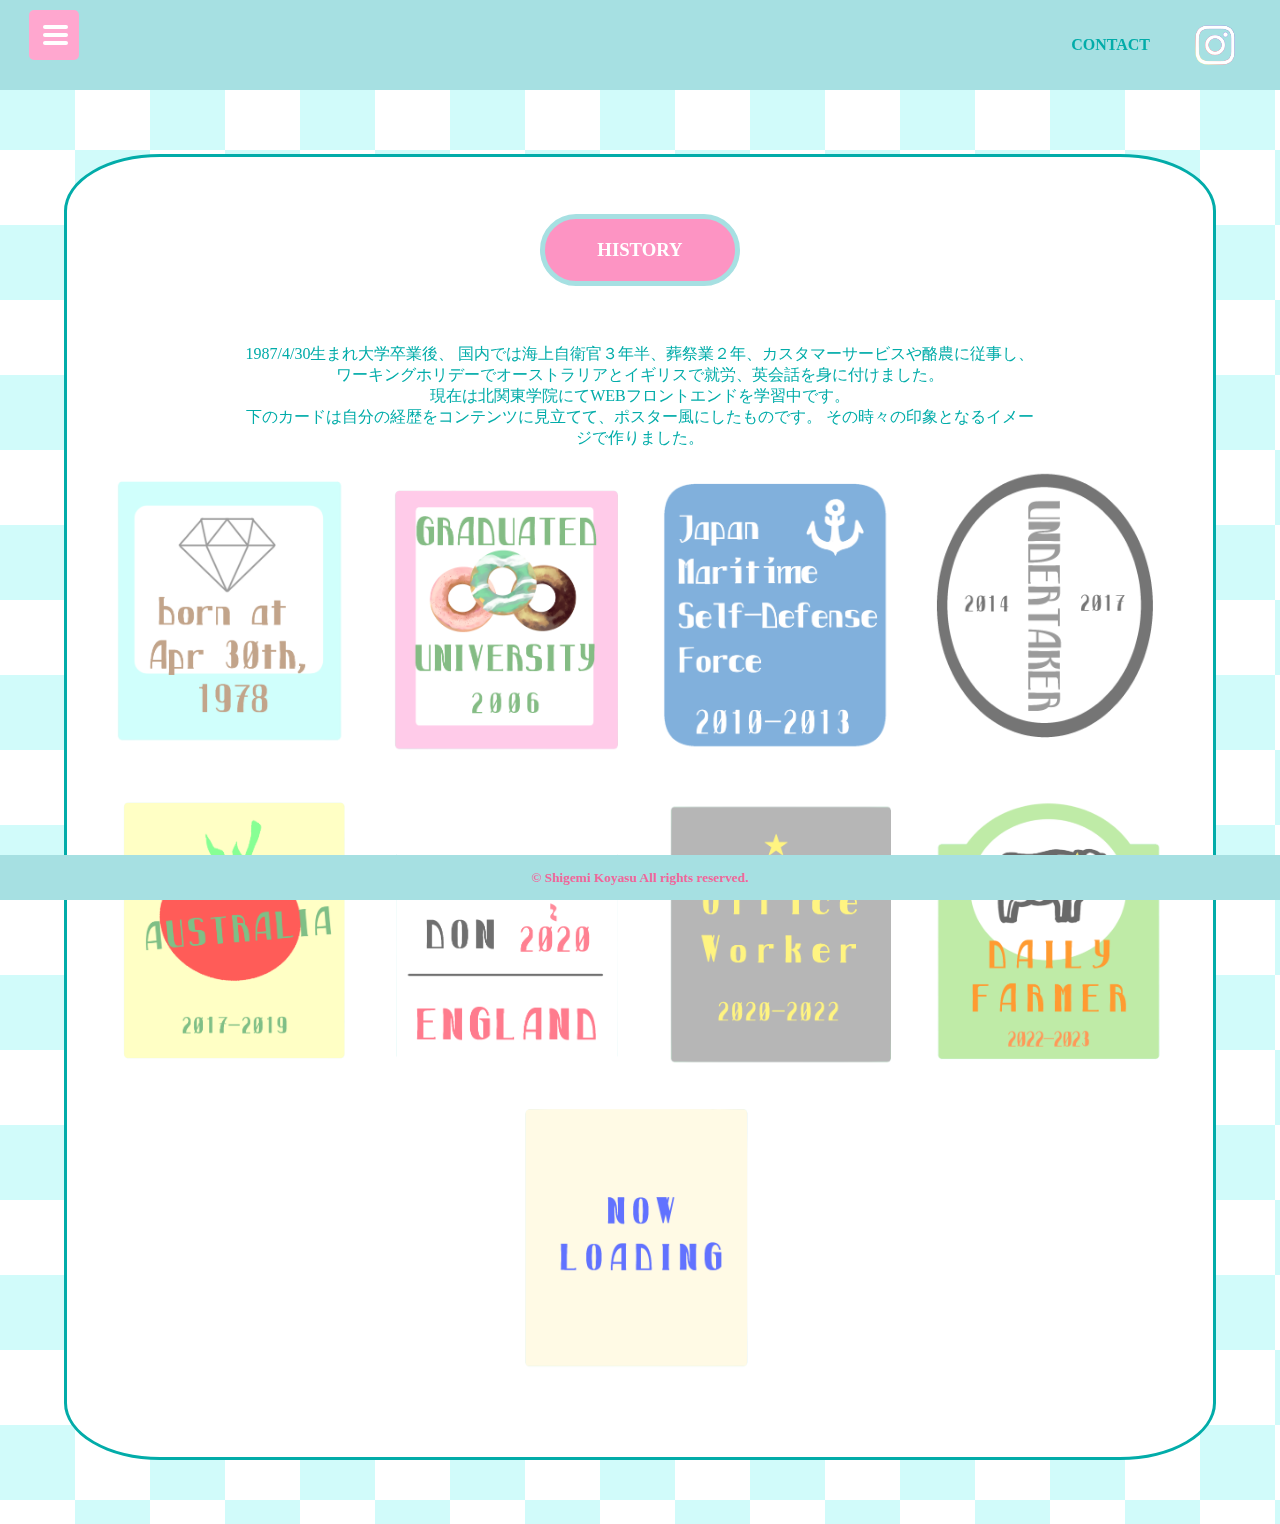
<file: about/index.html>
<!DOCTYPE html>
<html lang="en">
<head>
    <meta charset="UTF-8">
    <meta name="viewport" content="width=device-width, initial-scale=1.0">
    <title>S.Koyasu Portfolio</title>
    <link rel="icon" href="./fabicon1.png">
    <link rel="stylesheet" href="./style.css">
</head>

<body class="ichimatsu">
<header  id="Top">
    <nav class="header_nav">
        <div  id="navi">
            <div class="openbtn" id="target">
                <span></span>
                <span></span>
                <span></span>
            </div>
            <div id="nav_target">
                <ul>
                    <li class="hamberger_menus"><a href="../index.html"><img src="../img/back.png" alt=""></li>
                </ul>
           </div>
        </div>
        <ul class="nav_menu">
            <li class="top_contact"><a href="mailto:ichiba0431@gmail.com">CONTACT</a></li>
            <li>
                <a href="https://www.instagram.com/shigemi_is_studying/" class="btn">
                    <img src="./img/Instagram_Glyph_White1.png" alt="instagram">
                    <img src="./img/Instagram_Glyph_White2.png" alt="instagram">
                </a>
            </li>
        </ul>
    </nav>    
</header>

<main>
<section>
    <div class="title1">
        <h3 class="title">HISTORY</h3>
    </div>

    <div class="intro">
        <p>1987/4/30生まれ大学卒業後、
            国内では海上自衛官３年半、葬祭業２年、カスタマーサービスや酪農に従事し、<br>
            ワーキングホリデーでオーストラリアとイギリスで就労、英会話を身に付けました。<br>
            現在は北関東学院にてWEBフロントエンドを学習中です。<br>
            下のカードは自分の経歴をコンテンツに見立てて、ポスター風にしたものです。
            その時々の印象となるイメージで作りました。</p>
    </div>

    <div class="history_img">
        <!-- 1st -->
        <img src="./history_img/1.png" alt="1st" id="modalOpen1" class="img_item">
        <div id="easyModal1" class="modal">
            <div class="modal-content">
                <div class="modal-header">
                    <h1>出身は千葉県</h1>
                    <!-- <span class="modalClose">×</span> -->
                    </div>
                    <div class="modal-body">
                    <p>高校まで千葉県で過ごしました。部活は水泳、バスケットボール、剣道で、剣道二段です。</p>
                    <p>小さな頃からぼんやりしていて絵を描いたり工作をするのが好きなわりに、せっかちなきらいがあります。</p>
                </div>
            </div>
        </div>
                <!-- 2nd -->
                <img src="./history_img/2.png" alt="1st" id="modalOpen2" class="img_item">
                <div id="easyModal2" class="modal">
                    <div class="modal-content">
                            <div class="modal-header">
                            <h1>大学時代</h1>
                            <!-- <span class="modalClose">×</span> -->
                            </div>
                            <div class="modal-body">
                            <p>大学は二部の経営学部に進みました。</p>
                            <p>大学に入ったはいいものの、朝夕の新聞配達を二年、飲食店のアルバイトを二年しましたが、</p>
                            <p>今思うと学校にいる時間や勉強の時間より働いてる時間の方が多くて、良くなかったと思います。</p>
                            <p>新聞配達をして良かった事は、様々な新聞を毎日読めることでした。特に繊維新聞、工業新聞、電機新聞、農業新聞と英字新聞はよく読んでいました。</p>
                            <p>※背景のグレーの部分をクリックして閉じます※</p>
                        </div>
                    </div>
                </div>

                <!-- 3rd -->
                <img src="./history_img/3.png" alt="1st" id="modalOpen3" class="img_item">
                <div id="easyModal3" class="modal">
                <div class="modal-content">
                    <div class="modal-header">
                    <h1>海上自衛隊入隊</h1>
                    <!-- <span class="modalClose">×</span> -->
                    </div>
                    <div class="modal-body">
                    <p>海上自衛官として三年半修業しました。</p>
                    <p>自衛官の身分は特別職国家公務員となり、国会議員と同じです。</p>
                    <p>東日本大震災の災害派遣に参加しました。</p>
                    <p>曳船などの支援船や護衛艦に乗り組みました。日英の無線交話が出来ます。</p>
                    <p>※背景のグレーの部分をクリックして閉じます※</p>
                    </div>
                </div>
                </div>
                <!-- 4th -->
                <img src="./history_img/4.png" alt="1st" id="modalOpen4" class="img_item">
                <div id="easyModal4" class="modal">
                <div class="modal-content">
                    <div class="modal-header">
                    <h1>葬祭業</h1>
                    <span class="modalClose">×</span>
                    </div>
                    <div class="modal-body">
                    <p>海上自衛官を退職した後、葬祭の専門学校１年就学し、葬儀会社に約２年勤めました。</p>
                    <p>専門学校では葬儀一般の他、各宗教の先生方の講義、マナー講座、着付け、フラワーアレンジメント、火葬場マーケティング、司会の勉強など大変楽しく過ごしました。</p>
                    <p>葬祭会社にて、専門学校や葬儀社アルバイトの経験などを活かし、搬送車のドライバーから祭壇の片づけまで葬儀における全ての業務に携わりました。</p>
                    <p>また、WordPressを使用し自社HPの運営、イラストレーターでチラシ作成・入稿などを担当していました。</p>
                    <p>※背景のグレーの部分をクリックして閉じます※</p>
                    </div>
                </div>
                </div>
                <!-- 5th -->
                <img src="./history_img/5.png" alt="1st" id="modalOpen5" class="img_item">
                <div id="easyModal5" class="modal">
                <div class="modal-content">
                    <div class="modal-header">
                    <h1>オーストラリアでワーキングホリデー</h1>
                    <span class="modalClose">×</span>
                    </div>
                    <div class="modal-body">
                    <p>葬儀社在籍中にワーキングホリデーという制度を知り、年齢制限によりその時点であと2か国しかいけないことに気が付き急遽オーストラリアに行くことにしました。</p>
                    <p>西オーストラリア州にて、トマトファーム、マンゴーファーム、野菜の畑で主にピッキングをしていました。</p>
                    <p>近所の地元民や直売所に行ってコミュニケーションを取るようにしていたので、オーストラリアのスポーツから政治まで色々な話を聞きました。</p>
                    <p>特にトマトファームは日本人経営でしたが、社員が月に一回一週間ほどしか居らず、トラックの手配や収穫や給料の計算なども任されました。</p>
                    <p>ファームで貯金しフィリピンの韓国資本の語学学校へ行きました。日本人生徒は数名で8割韓国人生徒だったので、日本人生徒とはお互いに話しかけない様にアイコンタクトをし、他国の生徒と英語で会話するよう努めました。</p>
                    <p>卒業する頃にはフィリピンという国や韓国の学生事情に詳しくなり自身の英語スキルも伸びたので、日本人生徒とも話せるようになったのはいい思い出です。</p>
                    <p>オーストラリアでワーキングホリデーを終える頃にはあまりの楽しい思い出に泣きながら日本へ帰国しました。</p>
                    <p>※背景のグレーの部分をクリックして閉じます※</p>
                    </div>
                </div>
                </div>
                <!-- 6th -->
                <img src="./history_img/6.png" alt="1st" id="modalOpen6" class="img_item">
                <div id="easyModal6" class="modal">
                <div class="modal-content">
                    <div class="modal-header">
                    <h1>イギリスでワーキングホリデー</h1>
                    <!-- <span class="modalClose">×</span> -->
                    </div>
                    <div class="modal-body">
                    <p>2019年の１月にYouth Scheme Visaに当選しました。イギリスではワーキングホリデー制度ではありませんが二年間の滞在、就労が出来るVisaの抽選に当選すると実質ワーキングホリデーの様に過ごすことが出来ます。</p>
                    <p>イギリスに渡航する際に、ロシアのシベリアに住む友人に会おうと思いウラジオストクからシベリア鉄道に5日間乗車しました。乗るのは2日くらいにしておけば良かったと後悔しました。</p>
                    <p>シベリアで1週間ほど滞在し、モスクワ、パリで乗り継ぎエジンバラに到着しました。まさにハリー・ポッターの世界でとても良かったです。この頃パスポートの更新が必要だったのでエジンバラで更新しました。現在のパスポートの発行場所はエジンバラになっています。</p>
                    <p>エジンバラで働くには英語スキルが足りないと思い結局ロンドンで働くことにしました。ロンドンでは日本食バーでカウンター接客やキッチンハンドで働きましたが、深夜2時や3時まで営業することもありほとほと疲れ半年程で辞めることにしました。</p>
                    <p>その頃、何かコミュニティに属するといいとアドバイスを貰い職場から一番近い剣道クラブに通うようになりました。英語で剣道を学びましたが、先生の英語は古風だから分からなくても仕方ないよとメンバーの中国人学生に慰められたり、おしゃべりをしたのはいい思い出です。</p>
                    <p>バーを辞めた後、日本食スーパーで総菜作り、レジ接客をしました。日本食の説明を英語でするにあたり基本情報は知っているお客様が多く説明する必要なかったのかと思うことがよくありました。</p>
                    <p>もう一つくらい新しい仕事をしたかったので、下宿先のオーナーにイベント会社をの仕事を紹介してもらうつもりでしたが、コロナの流行で叶いませんでした。</p>
                    <p>ロックダウンが緩和された後で、車の走らない通りの空気がいかに清涼であったかを実感しました。</p>
                    <p>※背景のグレーの部分をクリックして閉じます※</p>
                    </div>
                </div>
                </div>
                <!-- 7th -->
                <img src="./history_img/7.png" alt="1st" id="modalOpen7" class="img_item">
                <div id="easyModal7" class="modal">
                <div class="modal-content">
                    <div class="modal-header">
                    <h1>派遣社員</h1>
                    <!-- <span class="modalClose">×</span> -->
                    </div>
                    <div class="modal-body">
                    <p>イギリスから帰国後は英語を使う仕事がしたかったので、派遣社員でリコール業務に就きました。</p>
                    <p>船舶機器を製造・販売する会社にて救命器具のケースの一部破損によるリコールデスクとして、国内外の顧客と対象機器のケース(部品のみ)の交換や各国でのエンジニアの手配などを主に担当していました。</p>
                    <p>船舶は海上で連絡が取れない時間の方が長いので、リコールのお知らせが行き届かず回収が難航しました。そこで代理店・船会社宛てにメール送信にて再度告知することになりましたが、
                        それぞれ2000～3000社ずつ、また属している船の数もそれぞれの会社に1～100隻とバラバラで、これをミスなく一通ずつコピー＆ペーストするのはホネだと思い、
                        Excelにまとめられた船舶会社の一覧を利用し、outlookに連携させ約3000通を自動でメール作成するVBAを組みました。最初は社員の方と手分けしてメールを送る話になっていましたが、絶対嫌だったので独学でVBAを学びました。
                    </p>
                    <p>※背景のグレーの部分をクリックして閉じます※</p>
                    </div>
                </div>
                </div>
                <!-- 8th -->
                <img src="./history_img/8.png" alt="1st" id="modalOpen8" class="img_item">
                <div id="easyModal8" class="modal">
                <div class="modal-content">
                    <div class="modal-header">
                    <h1>酪農</h1>
                    <!-- <span class="modalClose">×</span> -->
                    </div>
                    <div class="modal-body">
                    <p>オーストラリアやイギリスで伸び伸び暮らしていたのに、東京で働くことに疲れてしまったので、北海道で動物の仕事をしてのんびりしようと思いました。</p>
                    <p>搾乳と仔牛の世話をしましたが、ウクライナとロシアの戦争の影響による燃料の高騰や仔牛が0円でも売れない、また地方であるので労働者不足等、様々な問題を知りました。</p>
                    <p>給料が下がることはあっても上がることは絶対にないと悟り、酪農の仕事から引き上げることにしました。</p>
                    <p>※背景のグレーの部分をクリックして閉じます※</p>
                    </div>
                </div>
                </div>
                <!-- 9th -->
                <img src="./history_img/9.png" alt="1st" id="modalOpen9" class="img_item">
                <div id="easyModal9" class="modal">
                <div class="modal-content">
                    <div class="modal-header">
                    <h1>職業訓練校</h1>
                    <!-- <span class="modalClose">×</span> -->
                    </div>
                    <div class="modal-body">
                    <p>WEBフロントエンド構築科にて2023年8月から勉強を始めました。</p>
                    <p>HTMLとCSS、JavaScript、PHP、WordPressを学習しています。</p>
                    <p>現在Oracle認定JavaプログラマSE11のSilverの受験に向けて勉強を始めました。今年6月頃に受験を予定しています。
                    </p>
                    <p>※背景のグレーの部分をクリックして閉じます※</p>
                    </div>
                </div>
                </div>

    </div>
</section>
</main>
    
<footer>
    <small>© Shigemi Koyasu All rights reserved.</small>
</footer>

    <script src="https://code.jquery.com/jquery-3.4.1.min.js" integrity="sha256-CSXorXvZcTkaix6Yvo6HppcZGetbYMGWSFlBw8HfCJo=" crossorigin="anonymous"></script>
    <script src="./main.js"></script>

</body>
</html>
</file>
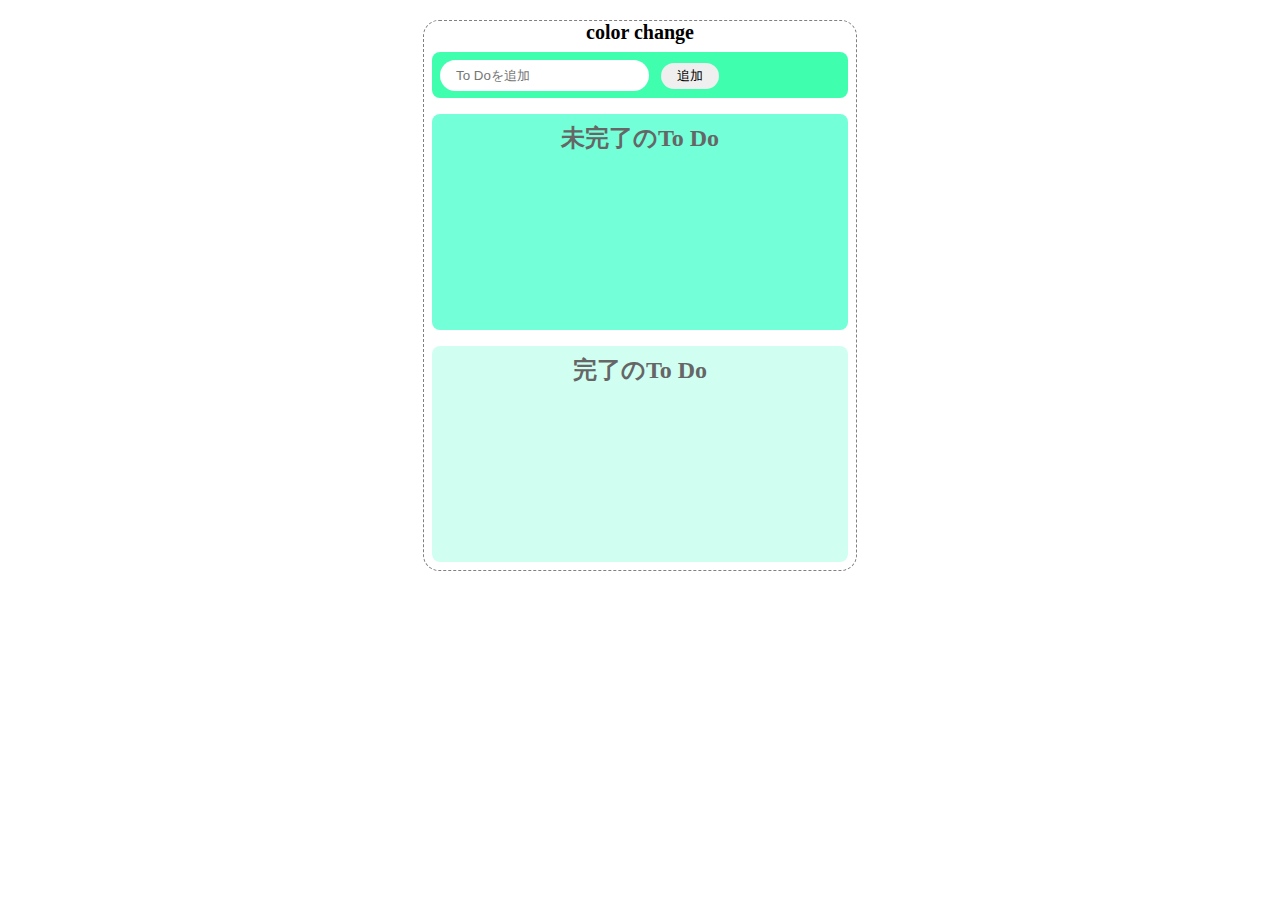
<file: todolist/index.html>
<!DOCTYPE html>
<html lang="en">
<head>
    <meta charset="UTF-8">
    <meta name="viewport" content="width=device-width, initial-scale=1.0">
    <title>Document</title>
    <link rel="stylesheet" href="./style.css">
</head>
<body>
    <div id="todolist">
            <h3>color change</h3>
        <!-- input -->
        <div class="input_area">
            <input type="text" id="add_text" placeholder="To Doを追加">
            <button id="add_button">追加</button>
        </div>

        <!-- incomplete -->
        <div class="incomplete_area">
            <h2>未完了のTo Do</h2>
            <ul id="incomplete_list">
                <!-- <li> ここにリストが作られる </li> -->
            </ul>
        </div>
        <!-- complete -->
        <div class="complete_area">
            <h2>完了のTo Do</h2>
            <ul  id="complete_list">
                <!-- <li> ここにリストが作られる </li> -->
            </ul>
        </div>
    </div>
    <script src="./main.js"></script>
</body>
</html>
</file>
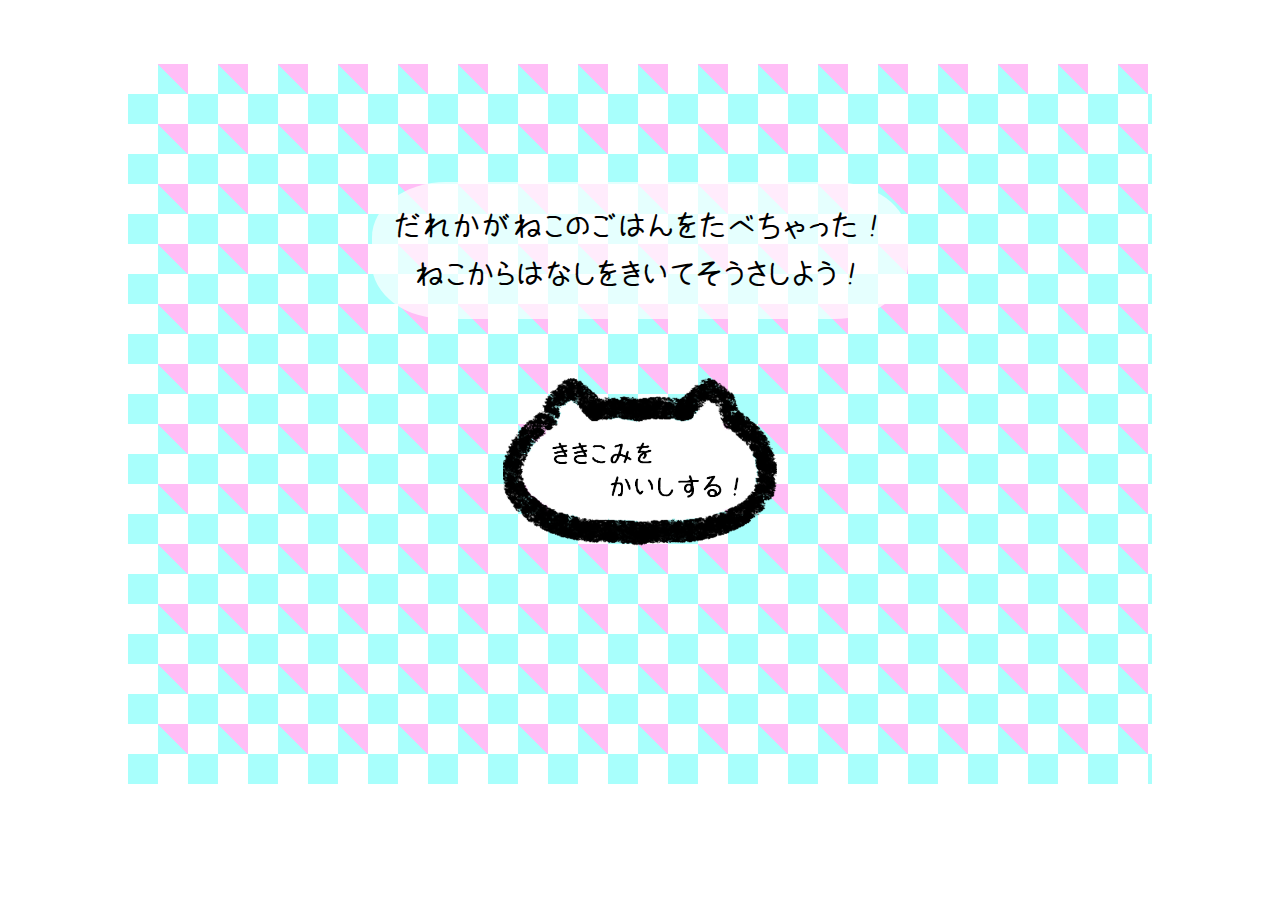
<file: deliverable/appQuiz/index.html>
<!DOCTYPE html>
<html lang="en">
<head>
    <meta charset="UTF-8">
    <meta name="viewport" content="width=device-width, initial-scale=1.0">
    <title>Document</title>
    <link rel="stylesheet" href="./style.css">
</head>
<body>
    <main>
      <div class="ichimatsu">
        <div class="top">
            <div id="explain">
              <p>だれかがねこのごはんをたべちゃった！</p>
              <p>ねこからはなしをきいてそうさしよう！</p>
            </div>
            <button type="image" onclick="ansStart()" id="ansStartButton">
              <img src="./img/mondai_ballon1.png" alt="" role="presentation" id="icon">
            </button>
        </div>
    

        <div id="ansArea">
            <!-- 問題文 -->
            <div id="choices">
            <!------- 選択肢が表示される場所 --------->
            </div>
            <!-- タイマー -->
            <p id="countDown"></p>

            <!-- 正答数 -->
            <div class="end">
              <p id="answer"></p>
              <p id="sponser"></p>
            </div>
          </div>
      </div>
    </main>
    <script src="./script.js"></script>
    
</body>
</html>
</file>
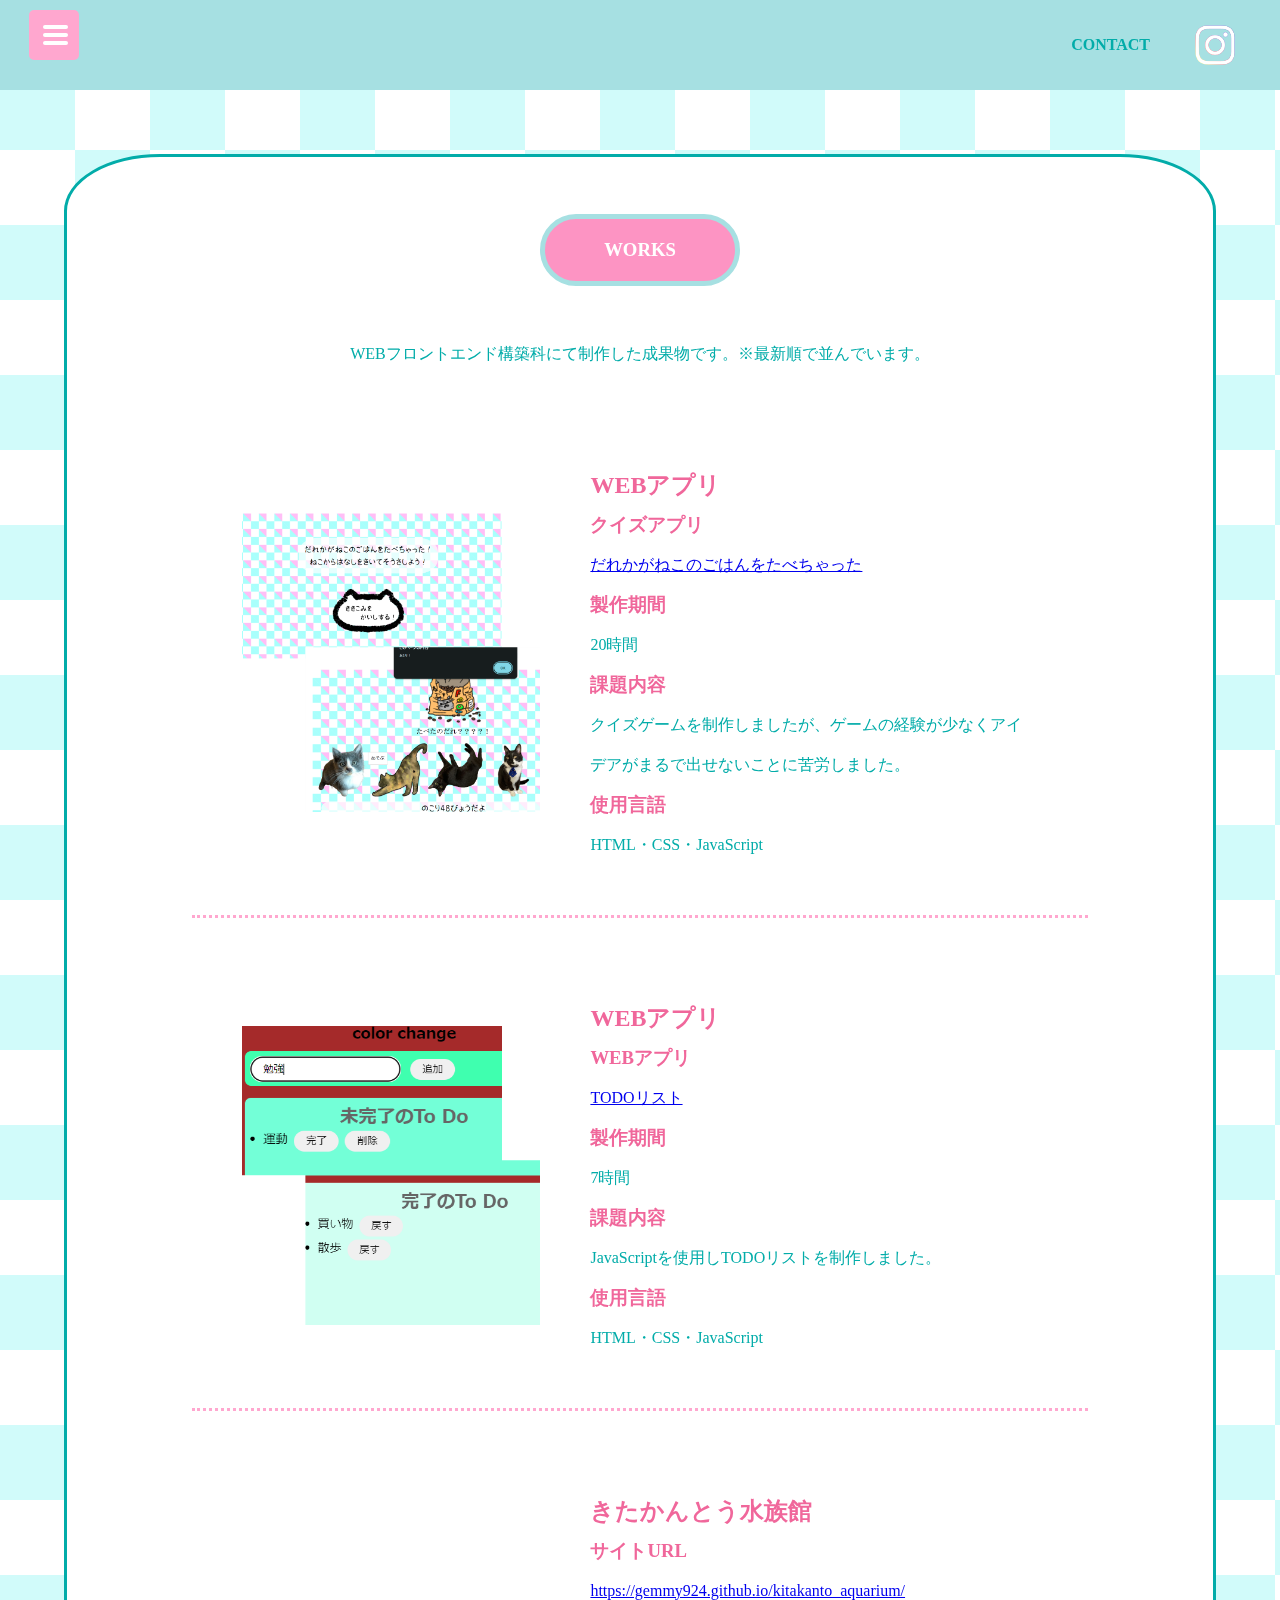
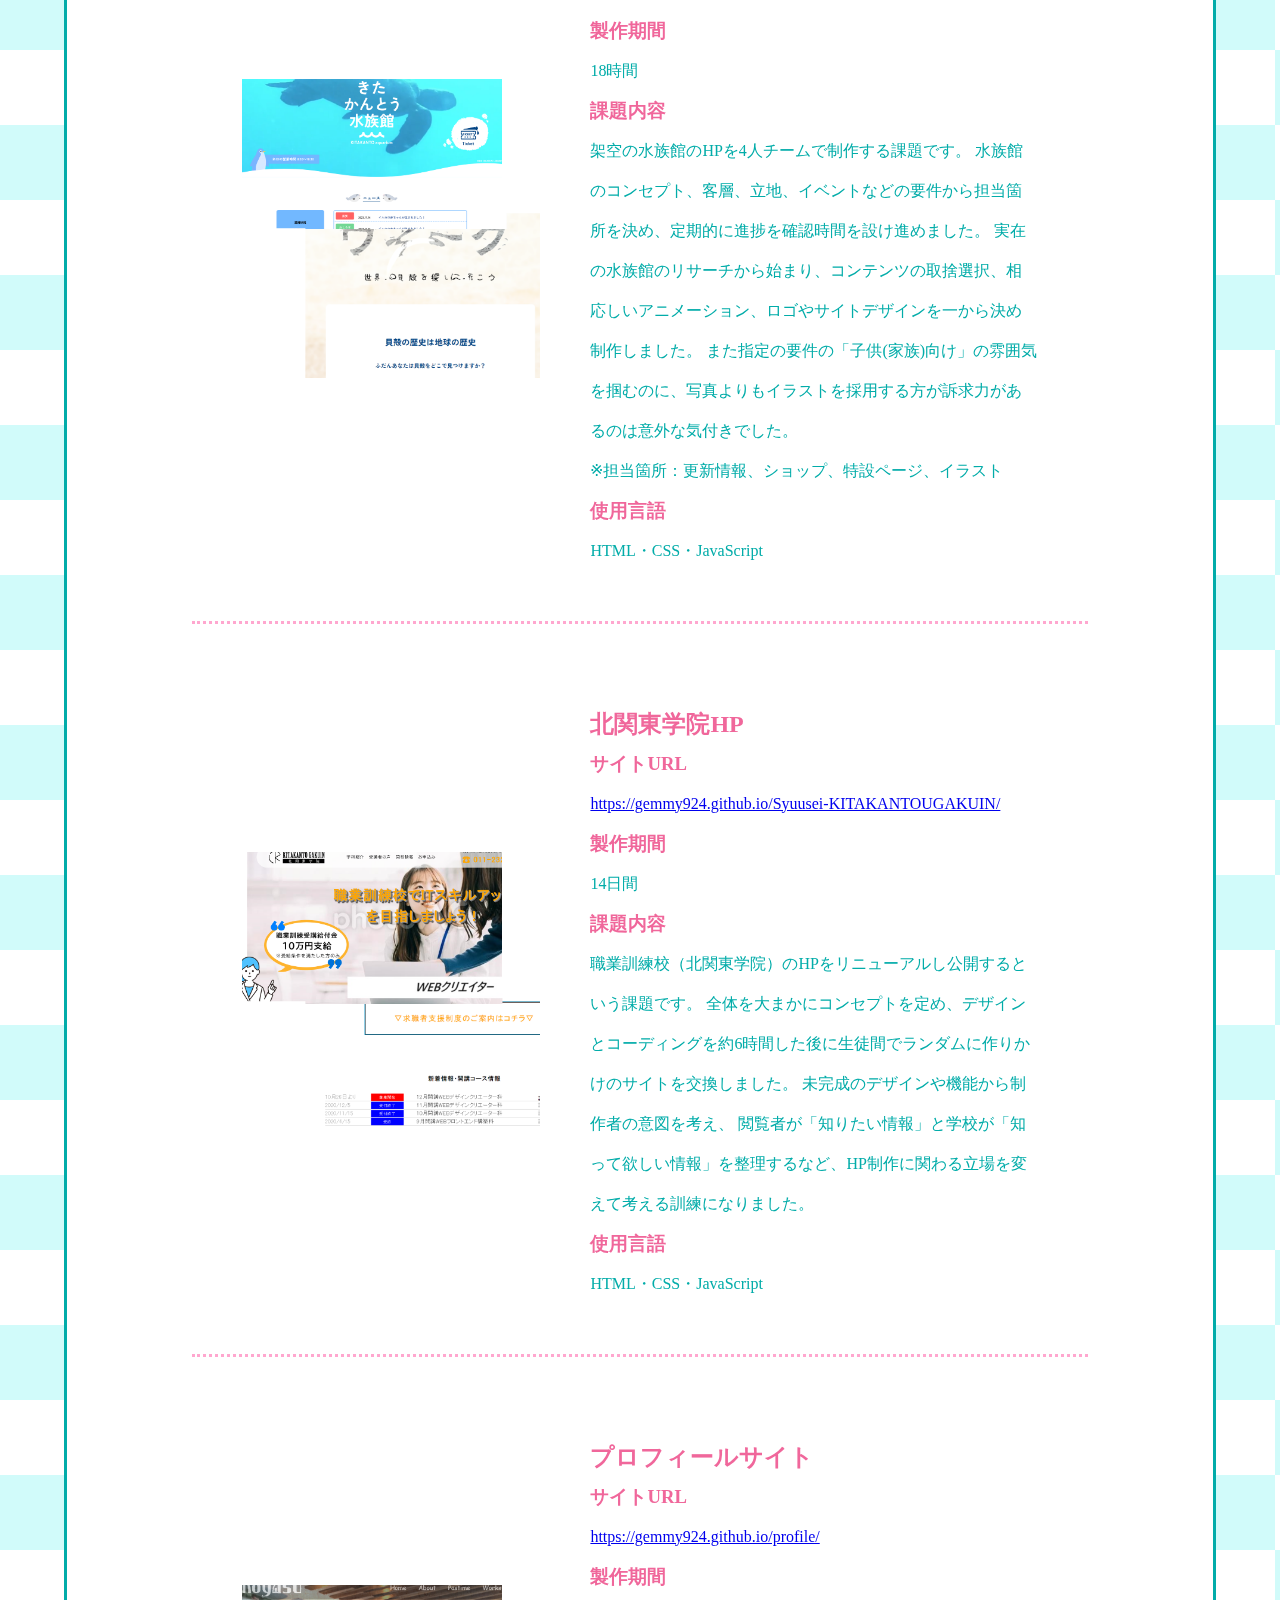
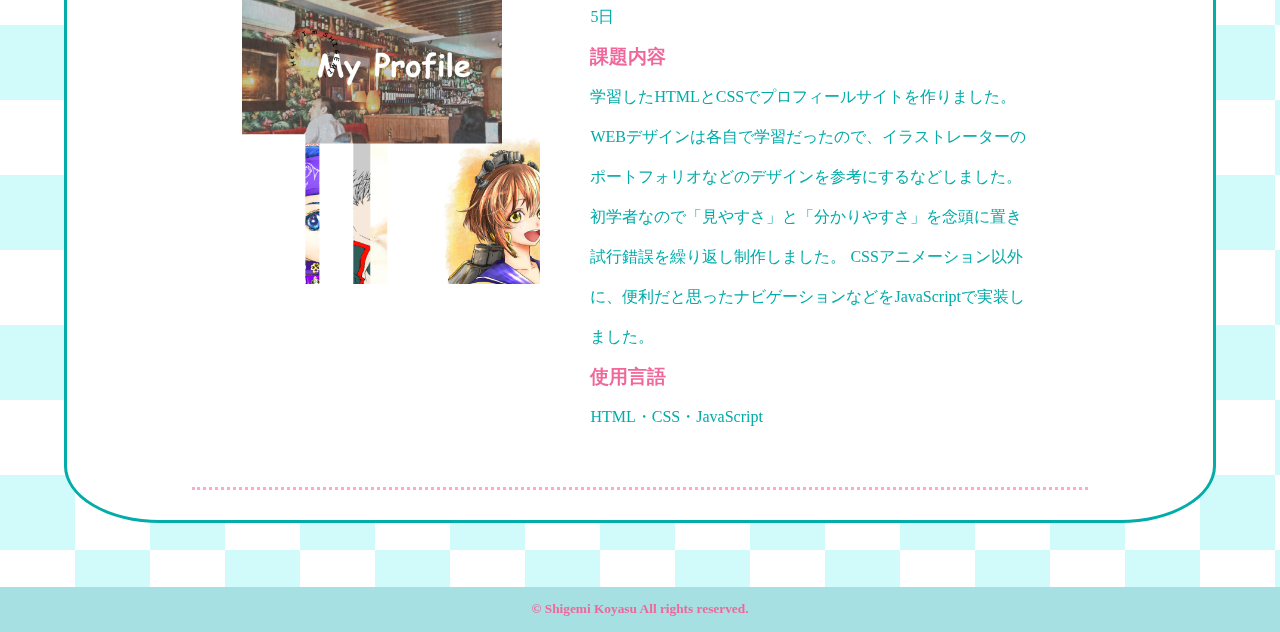
<file: deliverable/deliverable.html>
<!DOCTYPE html>
<html lang="en">
<head>
    <meta charset="UTF-8">
    <meta name="viewport" content="width=device-width, initial-scale=1.0">
    <title>S.Koyasu Portfolio</title>
    <link rel="icon" href="./fabicon1.png">
    <link rel="stylesheet" href="./deliverable.css">
</head>

<body class="ichimatsu">
<header  id="Top">
    <nav class="header_nav">
        <div  id="navi">
            <div class="openbtn" id="target">
                <span></span>
                <span></span>
                <span></span>
            </div>
            <div id="nav_target">
                <ul>
                    <li class="hamberger_menus"><a href="../index.html"><img src="../img/back.png" alt=""></li>
                    </ul>
           </div>
        </div>
        <ul class="nav_menu">
            <li class="top_contact"><a href="mailto:ichiba0431@gmail.com">CONTACT</a></li>
            <li>
                <a href="https://www.instagram.com/shigemi_is_studying/" class="btn">
                    <img src="./img/Instagram_Glyph_White1.png" alt="instagram">
                    <img src="./img/Instagram_Glyph_White2.png" alt="instagram">
                </a>
            </li>
        </ul>
    </nav>    
</header>

<main>
<section>
    <div class="title1">
        <h3 class="button">WORKS</h3>
    </div>
    <div class="intro">
         <p>WEBフロントエンド構築科にて制作した成果物です。※最新順で並んでいます。</p>
    </div>
    <!------- CONTENT  ---------->
        
    <!-- 5 -->
    <div class="content">
        <div class="image"><img src="./img/img_5.png" alt="5" width="100%"></div>

        <div class="explain">
            <h2>WEBアプリ</h2>
            <div>
                <h3>クイズアプリ</h3>
                <a href="./appQuiz/index.html">だれかがねこのごはんをたべちゃった</a>
            </div>
            <div>
                <h3>製作期間</h3>
                <p>20時間</p>
            </div>
            <div>
                <h3>課題内容</h3>
                <p>
                    クイズゲームを制作しましたが、ゲームの経験が少なくアイデアがまるで出せないことに苦労しました。
                </p>
            </div>
            <div>
                <h3>使用言語</h3>
                <p>HTML・CSS・JavaScript</p>
            </div>
        </div>
    </div>

    <!-- 4 -->
    <div class="content">
        <div class="image"><img src="./img/img_4.png" alt="4" width="100%"></div>

        <div class="explain">
            <h2>WEBアプリ</h2>
            <div>
                <h3>WEBアプリ</h3>
                <a href="./todolist/index.html">TODOリスト</a>
            </div>
            <div>
                <h3>製作期間</h3>
                <p>7時間</p>
            </div>
            <div>
                <h3>課題内容</h3>
                <p>
                   JavaScriptを使用しTODOリストを制作しました。 
                </p>
            </div>
            <div>
                <h3>使用言語</h3>
                <p>HTML・CSS・JavaScript</p>
            </div>
        </div>
    </div>


    <!-- 3 -->
    <div class="content">
            <div class="image"><img src="./img/img_3.png" alt="3" width="100%"></div>

        <div class="explain">
            <h2>きたかんとう水族館</h2>
            <div>
                <h3>サイトURL</h3>
                <a href="https://gemmy924.github.io/kitakanto_aquarium/">https://gemmy924.github.io/kitakanto_aquarium/</a>
            </div>
            <div>
                <h3>製作期間</h3>
                <p>18時間</p>
            </div>
            <div>
                <h3>課題内容</h3>
                <p>
                    架空の水族館のHPを4人チームで制作する課題です。
                    水族館のコンセプト、客層、立地、イベントなどの要件から担当箇所を決め、定期的に進捗を確認時間を設け進めました。
                    実在の水族館のリサーチから始まり、コンテンツの取捨選択、相応しいアニメーション、ロゴやサイトデザインを一から決め制作しました。
                    また指定の要件の「子供(家族)向け」の雰囲気を掴むのに、写真よりもイラストを採用する方が訴求力があるのは意外な気付きでした。<br>
                    ※担当箇所：更新情報、ショップ、特設ページ、イラスト

                </p>
            </div>
            <div>
                <h3>使用言語</h3>
                <p>HTML・CSS・JavaScript</p>
            </div>
        </div>
    </div>


    <!-- 2 -->
    <div class="content">
        <div class="image"><img src="./img/img_2.png" alt="2" width="100%"></div>

        <div class="explain">
            <h2>北関東学院HP</h2>
            <div>
                <h3>サイトURL</h3>
                <a href="https://gemmy924.github.io/Syuusei-KITAKANTOUGAKUIN/">https://gemmy924.github.io/Syuusei-KITAKANTOUGAKUIN/</a>
            </div>
            <div>
                <h3>製作期間</h3>
                <p>14日間</p>
            </div>
            <div>
                <h3>課題内容</h3>
                <p>職業訓練校（北関東学院）のHPをリニューアルし公開するという課題です。
                    全体を大まかにコンセプトを定め、デザインとコーディングを約6時間した後に生徒間でランダムに作りかけのサイトを交換しました。
                    未完成のデザインや機能から制作者の意図を考え、
                    閲覧者が「知りたい情報」と学校が「知って欲しい情報」を整理するなど、HP制作に関わる立場を変えて考える訓練になりました。
                </p>
            </div>
            <div>
                <h3>使用言語</h3>
                <p>HTML・CSS・JavaScript</p>
            </div>
        </div>
    </div>


    <!-- 1  -->
    <div class="content">
        <div class="image"><img src="./img/img_1.png" alt="1" width="100%"></div>

        <div class="explain">
            <h2>プロフィールサイト</h2>
            <div>
                <h3>サイトURL</h3>
                <a href="https://gemmy924.github.io/profile/">https://gemmy924.github.io/profile/</a>
            </div>
            <div>
                <h3>製作期間</h3>
                <p>5日</p>
            </div>
            <div>
                <h3>課題内容</h3>
                <p>学習したHTMLとCSSでプロフィールサイトを作りました。
                    WEBデザインは各自で学習だったので、イラストレーターのポートフォリオなどのデザインを参考にするなどしました。
                    初学者なので「見やすさ」と「分かりやすさ」を念頭に置き試行錯誤を繰り返し制作しました。
                    CSSアニメーション以外に、便利だと思ったナビゲーションなどをJavaScriptで実装しました。
                </p>
            </div>
            <div>
                <h3>使用言語</h3>
                <p>HTML・CSS・JavaScript</p>
            </div>
        </div>
    </div>

            
</section>
</main>




    
<footer>
    <small>© Shigemi Koyasu All rights reserved.</small>
</footer>

    <script src="https://code.jquery.com/jquery-3.4.1.min.js" integrity="sha256-CSXorXvZcTkaix6Yvo6HppcZGetbYMGWSFlBw8HfCJo=" crossorigin="anonymous"></script>
    <script src="./deliverable.js"></script>

</body>
</html>
</file>
<file: about/style.css>
@charset "utf-8";
*{
    margin: 0;
    padding: 0;
    box-sizing: border-box;
}
html{
  scroll-behavior: smooth;
  background-image: linear-gradient(45deg, #D1FBFA 25%, transparent 25%, transparent 75%, #D1FBFA 75%),
      linear-gradient(45deg, #D1FBFA 25%, transparent 25%, transparent 75%, #D1FBFA 75%); /* 市松模様になるようグラデーションで単色を入れる */
  background-position: 0 0, 75px 75px;  /* 「0 0」と1マス（1色）の大きさ「30px 30px」をそれぞれ指定 */
  background-size: 150px 150px;           /* 1マス分の倍の大きさを指定「60px 60px」 */
  background-color: #FFF; 
  position: relative;
}
/* font */
p, li{
  color: #02ACA9;
  text-decoration: none;
  list-style: none;
}
h2, h4, h3{
  color: #F0679B;
}
main{
background-color: #ffffff;
border: #02ACA9 3px solid;
border-radius: 96px 96px 96px 96px / 57px 57px 57px 57px;
height: 100%;
width: 90vw;
margin: 0 auto;
}
@media screen and (min-width: 300px) {
  main{
      margin: 5% auto;
  }
}
/***** インスタアイコン *******/
.btn {
	position: relative;
	width: 130px;
	height: 130px;
	display: block;
	border-radius: 12px;
	overflow: hidden;
	cursor: pointer;
}
.btn img {
  width: 30%;
	position: absolute;
	top: 50%;
	left: 50%;
	-webkit-transform: translate(-50%, -50%);
	transform: translate(-50%, -50%);
  display: block;
	-webkit-transition: .4s ease-in-out;
	transition: .4s ease-in-out;
}
.btn:hover img:nth-of-type(2) {
  -webkit-transform: translate(-50%, -50%) rotate(720deg) !important;
	transform: translate(-50%, -50%) rotate(720deg) !important;
  width: 0;
}

/* header-top */
.top_contact a{
  list-style: none;
  text-decoration: none;
  transition: color 0.3s;
  color: #02ACA9;
  font-weight: bold;
}

.top_contact a:hover{
  color: #FFA7CF;
}

.header_nav{
    background-color: #A6E0E2;
    height: 10vh;
    width: 100%;
    margin: 0 auto;
    display: flex;
    justify-content: space-between;
    align-items: center;
}

.nav_menu{
    display: flex;
    align-items: center;
}


/******* hamberger manu *********/
/*========= ナビゲーションのためのCSS ===============*/
#navi{
  animation: hambergernone 2s linear;
}
@keyframes hambergernone {
  0% {
    opacity: 0;
  }
  10% {
    opacity: 0.1;
  }
  25% {
    opacity: 1;
  }
  75%{
    opacity: 1;
  }
  100%{
    opacity: 1;
  }
}

#nav_target{
	opacity: 0;    /* はじめは透過0 */
    /*position:fixed;にし、z-indexの数値を小さくして最背面へ*/
    position:fixed;
	z-index: -1;
    list-style: none;
    height: 50vh;
    width: 70vw;
    /*動き*/
	transition: all 0.2s;
    }

    @media screen and (min-width:900px){
      #nav_target{
        max-width: 20vw;
      }
      }

/*アクティブクラスがついたら透過なしにして最前面へ*/
#nav_target.panelactive{
	opacity: 1;
    z-index: 99;
}

/*ナビゲーション*/
.hamberger_menu{
    margin-bottom: 0px;
    padding: 20px;
}
.hamberger_bottom{
    position: absolute;
    width: 100%;
    bottom: 0;
}

#nav_target ul {
    display: none;
    /* ナビゲーション天地中央揃え */
    position: absolute;
    width: 80%;
    height: 90%;
    top:50%;
    left:50%;
    transform: translate(-50%,-50%);
}

#nav_target.panelactive ul {
    display: block;
}

/*リストのレイアウト設定*/
#nav_target ul .hamberger_menus img{
  text-align: center;
  width: 80%;
}

#nav_target ul li a{
	color: #000000;
  text-decoration: none;
	padding:10px;
	display: block;
	text-transform: uppercase;
	letter-spacing: 0.1em;
	font-weight: bold;
}


/* メニュー箱とバツの装飾と位置 */
.openbtn{
  background-color: #FFA7CF;
  width: 50px;
  height: 50px;
  border-radius: 5px;
  z-index: 999;
  cursor: pointer;
  position:fixed;
  top:10px;
  left: 3px;
  z-index: 999;
  margin-left: 2%;
}
/* 横線の位置 */
.openbtn span:nth-child(1){
    top: 15px;
}
.openbtn span:nth-child(2){
    top: 23px;
}
.openbtn span:nth-child(3){
    top: 31px;
}
/* spanで作るバツ */
.openbtn span{
    /* spanタグは高さが指定出来ないインライン要素なので */
    display: inline-block;
    transition: all .4s;
    position: absolute;
    left: 14px;
    height: 4px;
    border-radius: 2px;
    background-color: rgb(255, 255, 255);
    width: 50%;
}
/* 回転と位置 */
/* 一本目 */
.active span:nth-child(1){
    transform: translateY(6px) rotate(-45deg);
    width: 50%;
    top: 19px;
    left: 15px;
}
/** 二本目を透明にする **/
.active span:nth-child(2){
    opacity: 0;
}
/*** 三本目 ***/
.active span:nth-child(3){
    transform: translateY(-6px) rotate(45deg);
    width: 50%;    
    left: 15px;
}

/***** ------ここから共有----- *****/
.title1 h3, .title2 h3, .title3 h3{
  width: 200px;
  padding: 20px;
  margin: 5% auto;
  border: solid 5px #A6E0E2;
  border-radius: 50px 50px 50px 50px;
  text-align: center;
  background: #fd94c3;
  color: white;
}
section{
  width: 100%; 
  height: 100%;
  /* margin: 2% auto; */
  margin-bottom: 5%;
  text-align: center;
}
@media screen and (max-width: 1025px){
  section{
  display: flex;
  flex-direction: column;
  justify-content: space-evenly;
  align-items: center;
  padding: 10% auto;
  margin: 10% auto;
  }
}

.intro{
  width: 70%;
  margin: 0 auto;
  text-align: center;
}

/* modal */
.img_item{
  width: 20%;
  margin: 20px;
}
.history_img .item{
  display: flex;
  justify-content: center;
  flex-wrap: wrap;
}

.history_img p{
  text-align: left;
}


.img_item {
  /* background: lightblue;
  color: #fff;
  padding: 0 2em;
  border: 0; */
  font-size: 45px;
  border-radius: 5px;
  font-weight: 900;
  position: relative;
  font-family: serif;
}

.img_item:hover {
  background: lightcoral;
  cursor: pointer;
}

.modal {
  display: none;
  position: fixed;
  z-index: 1;
  left: 0;
  top: 0;
  height: 100%;
  width: 100%;
  overflow: auto;
  background-color: rgba(0,0,0,0.5);
}

.modal-content {
  background-color: #f4f4f4;
  margin: 20% auto;
  width: 50%;
  box-shadow: 0 5px 8px 0 rgba(0,0,0,0.2),0 7px 20px 0 rgba(0,0,0,0.17);
  animation-name: modalopen;
  animation-duration: 1s;
}

@keyframes modalopen {
  from {opacity: 0}
  to {opacity: 1}
}

.modal-header h1 {
  margin: 1rem 0;
}

.modal-header {
  background: lightblue;
  padding: 3px 15px;
  display: flex;
  justify-content: space-between;
}

.modalClose {
  font-size: 2rem;
}

.modalClose:hover {
  cursor: pointer;
}

.modal-body {
  padding: 10px 20px;
  color: black;
}

.text{
  color: black;
}

/* -----footer------ */
footer{
  background-color: #A6E0E2;
  height: 5vh;
  width: 100%;
  left: 0;
  bottom: 0;
  display: flex;
  justify-content: center;
  align-items: center;
  color: #F0679B;
  font-weight: bold;
  position: fixed;
}
</file>
<file: todolist/style.css>
@charset "utf-8";
*{
    margin: 0;
    padding: 0;
}

#todolist{
    display: flex;
    flex-direction: column;
    justify-content: center;
    align-items: center;
    margin: 20px auto;
}

.input_area, .complete_area, .incomplete_area{
    width: 400px;
    /* max-width: 400px; */
}
@media screen and (max-width:400px) {
    .input_area, .complete_area, .incomplete_area{
        width: 90%;
        margin: 20px 30px;
    }
}

.input_area{
    background: rgb(63, 255, 175);
    height: 30px;
    padding: 8px;
    margin: 8px;
    border-radius: 8px;
}
.incomplete_area{
    background: #73ffd7;
    min-height: 200px;
    padding: 8px;
    margin: 8px;
    border-radius: 8px;
}
.complete_area{
    background: #d0fff2;
    min-height: 200px;
    padding: 8px;
    margin: 8px;
    border-radius: 8px;

}

input{
    border-radius: 16px;
    padding: 8px 16px;
    border: none;
}

button{
    border-radius: 16px;
    border: none;
    padding: 4px 16px;
    margin-left: 8px;
}

button:hover{
    background: rgb(255, 95, 247);
    color: #fff;
    cursor: pointer;
}

ul{
    margin-left: 16px;
}

li{
    margin-bottom: 4px;
}

.list_row{
    display: flex;
}

h2{
    text-align: center;
    color: #666;
}


/* skin */
#todolist{
    border:1px dashed gray;   /* 枠線 */
    border-radius:1em;        /* 角丸 */
    background-color:#ccffcc; /* 背景色 */
}

h3 {
    font-size: 20px;
  }
  
  /* Center shapes */
  body {
    margin: 0;
    padding: 0;
    height: 100%;
    display: flex;
    justify-content: center;
    align-items: center;
    flex-wrap: wrap;
  }
  
  /* Set container and optional light gray border */
  #todolist {
    background: transparent;
  }
</file>
<file: deliverable/appQuiz/style.css>
@charset "utf-8";
*{
    padding: 0;
    margin: 0;
    box-sizing: border-box;
}
/* normal */
@font-face {
    font-family: "myfont";
    src: url("./font_honyajire/HonyaJi-Re.ttf") format("truetype");
    font-weight: normal;
    font-style: normal;
  }
  /* bold */
  @font-face {
    font-family: "myfont";
    src: url("./komadori_mini/komadori_mini/komadori-mini.otf") format("truetype");
    font-weight: bold;
    font-style: normal;
  }
  /* italic */
  @font-face {
    font-family: "myfont";
    src: url("./komadori_mini/komadori_mini/komadori-mini.otf") format("truetype");
    font-weight: normal;
    font-style: italic;
  }
  /* カーソル */
  img, #ansStartButton{
    cursor: url(./11zon_cursol.cur), default;
  }


  /* 背景 */
  .ichimatsu {
    /* width: 70vw;  横幅を200pxに指定 */
    height: 80vh; /* 高さを200pxに指定 */
    background-image: linear-gradient(45deg, #a8fffc 25%, transparent 25%, transparent 75%, #ffbef6 75%),
        linear-gradient(45deg, #a8fffc 25%, transparent 25%, transparent 75%, #a8fffc 75%); /* 市松模様になるようグラデーションで単色を入れる */
    background-position: 0 0, 30px 30px;  /* 「0 0」と1マス（1色）の大きさ「30px 30px」をそれぞれ指定 */
    background-size: 60px 60px;           /* 1マス分の倍の大きさを指定「60px 60px」 */
    background-color: #FFF;               /* もう一つの単色を入れる */
  }
  
  main{
    max-width: 1024px;
    margin: 5% auto;
    /* width: 70%; */
    text-align: center;
    position: relative;
  }

  .top, .end{
    top: 15%;
    /* width: 70%; */
    text-align: center;
    position: relative;
    display: flex;
    flex-direction: column;
    justify-content: center;
    align-items: center;
  }

  #ansArea {
    position: absolute;
    top: 0;
    left: 0;
  }

#choices img{
  width: 100%;
  margin: 0 5%;
}
/* Existing styles for larger screens */
.choices-wrapper {
  display: flex;
}

/* New styles for 1024px or less */
/* 1. 各選択肢のimagePathの比率をfoodの画像と同じにする */
/* 2. CSSメディアクエリを使用して1024px以下の場合のスタイルを設定 */
@media (max-width: 1024px) {
  .choices-wrapper {
    flex-direction: column; /* 縦方向に並べる */
    width: 100%;
  }
  #ansArea{
    margin: 0 30%;
  }
  #choices img  {
    width: 50%;
  }
  .ichimatsu{
    height: 100vh;
  }
}

#explain, #countDown, #answer, #sponser{
    max-width: 960px;
    background-color: rgba(255, 255, 255, 0.7);
    border-radius: 74px 75px 74px 74px / 55px 55px 55px 55px;
    font-family: myfont;
    font-size: 1.8rem;
    color: #000000;
    text-align: center;
    line-height: 3.0rem;
    margin: 10px auto;
    padding: 2%;
  }

#countDown{
  padding: 0;
}

#answer{
  font-size: 2.0rem;
}

#ansStartButton{
  width: auto;
  overflow:visible;
  padding:0;
  margin:0;
  background: none;
  border:0;
  font-size:0;
  line-height:0;
}
  
#ansStartButton img{
  width: 60%;
}

.end{
    margin: auto;
    width: 1000px;
    text-align: center;
    position: relative;
}
</file>
<file: deliverable/deliverable.css>
@charset "utf-8";
*{
    margin: 0;
    padding: 0;
    box-sizing: border-box;
}
html{
  scroll-behavior: smooth;
  background-image: linear-gradient(45deg, #D1FBFA 25%, transparent 25%, transparent 75%, #D1FBFA 75%),
      linear-gradient(45deg, #D1FBFA 25%, transparent 25%, transparent 75%, #D1FBFA 75%); /* 市松模様になるようグラデーションで単色を入れる */
  background-position: 0 0, 75px 75px;  /* 「0 0」と1マス（1色）の大きさ「30px 30px」をそれぞれ指定 */
  background-size: 150px 150px;           /* 1マス分の倍の大きさを指定「60px 60px」 */
  background-color: #FFF; 
}
/* font */
p, li{
  color: #02ACA9;
  text-decoration: none;
  list-style: none;
}
h2, h4, h3{
  color: #F0679B;
}
.intro{
  text-align: center;
  margin-bottom: 50px;
}
/***** インスタアイコン *******/
.btn {
	position: relative;
	width: 130px;
	height: 130px;
	display: block;
	border-radius: 12px;
	overflow: hidden;
	cursor: pointer;
}
.btn img {
  width: 30%;
	position: absolute;
	top: 50%;
	left: 50%;
	-webkit-transform: translate(-50%, -50%);
	transform: translate(-50%, -50%);
  display: block;
	-webkit-transition: .4s ease-in-out;
	transition: .4s ease-in-out;
}
.btn:hover img:nth-of-type(2) {
  -webkit-transform: translate(-50%, -50%) rotate(720deg) !important;
	transform: translate(-50%, -50%) rotate(720deg) !important;
  width: 0;
}

/* header-top */
.top_contact a{
  list-style: none;
  text-decoration: none;
  transition: color 0.3s;
  color: #02ACA9;
  font-weight: bold;
}

.top_contact a:hover{
  color: #FFA7CF;
}

.header_nav{
    background-color: #A6E0E2;
    height: 10vh;
    width: 100%;
    margin: 0 auto;
    display: flex;
    justify-content: space-between;
    align-items: center;
}

.nav_menu{
    display: flex;
    align-items: center;
}

/******* hamberger manu *********/
/*========= ナビゲーションのためのCSS ===============*/
#navi{
  animation: hambergernone 5s linear;
}
@keyframes hambergernone {
  0% {
    opacity: 0;
  }
  10% {
    opacity: 0.1;
  }
  25% {
    opacity: 1;
  }
  75%{
    opacity: 1;
  }
  100%{
    opacity: 1;
  }
}

#nav_target{
	opacity: 0;    /* はじめは透過0 */
    /*position:fixed;にし、z-indexの数値を小さくして最背面へ*/
    position:fixed;
	z-index: -1;
    list-style: none;
    height: 90vh;
    width: 70vw;
    /*動き*/
	transition: all 0.2s;
    }

    @media screen and (min-width:900px){
      #nav_target{
        max-width: 20vw;
      }
      }

/*アクティブクラスがついたら透過なしにして最前面へ*/
#nav_target.panelactive{
	opacity: 1;
    z-index: 99;
}

/*ナビゲーション*/
.hamberger_menu{
    margin-bottom: 100px;
    padding: 20px;
}
#nav_target ul {
    display: none;
    /* ナビゲーション天地中央揃え */
    position: absolute;
    width: 80%;
    height: 90%;
    top:50%;
    left:50%;
    transform: translate(-50%,-50%);
} 
#nav_target.panelactive ul {
    display: block;
}

/*リストのレイアウト設定*/
#nav_target ul li{
	list-style: none;
  text-align: center;
}
#nav_target ul .hamberger_menus img{
  text-align: center;
  width: 70%;
}

/* メニュー箱とバツの装飾と位置 */
.openbtn{
  background-color: #FFA7CF;
  width: 50px;
  height: 50px;
  border-radius: 5px;
  z-index: 999;
  cursor: pointer;
  position:fixed;
  top:10px;
  left: 3px;
  z-index: 999;
  margin-left: 2%;
}
/* 横線の位置 */
.openbtn span:nth-child(1){
    top: 15px;
}
.openbtn span:nth-child(2){
    top: 23px;
}
.openbtn span:nth-child(3){
    top: 31px;
}
/* spanで作るバツ */
.openbtn span{
    /* spanタグは高さが指定出来ないインライン要素なので */
    display: inline-block;
    transition: all .4s;
    position: absolute;
    left: 14px;
    height: 4px;
    border-radius: 2px;
    background-color: rgb(255, 255, 255);
    width: 50%;
}
/* 回転と位置 */
/* 一本目 */
.active span:nth-child(1){
    transform: translateY(6px) rotate(-45deg);
    width: 50%;
    top: 19px;
    left: 15px;
}
/** 二本目を透明にする **/
.active span:nth-child(2){
    opacity: 0;
}
/*** 三本目 ***/
.active span:nth-child(3){
    transform: translateY(-6px) rotate(45deg);
    width: 50%;
    
    left: 15px;
}

/************************ ------ここから共有----- *********************************/
.title1 h3{
  width: 200px;
  padding: 20px;
  margin: 5% auto;
  border: solid 5px #A6E0E2;
  border-radius: 50px 50px 50px 50px;
  text-align: center;
  background: #fd94c3;
  color: white;
}
main{
  background-color: #ffffff;
  border: #02ACA9 3px solid;
  border-radius: 96px 96px 96px 96px / 57px 57px 57px 57px;
  width: 90vw;
  margin: 0 auto;
  }
  @media screen and (min-width: 900px) {
    main{
        margin: 5% auto;
    }
  }

section{
  width: 100%;   
}
@media screen and (max-width: 1025px){
  section{
  display: flex;
  flex-direction: column;
  justify-content: space-around;
  align-items: center;
  padding: 10% auto;
  margin: 10% auto;
  }
}

.content{
  display: flex;
  justify-content: space-between;
  align-items: center;
  border-bottom: #FFA7CF dotted 3px;
  width: 70vw;
  margin: 30px auto;
  padding: 50px;
}

.image{
  float: left;
  width: 40VW;
  margin-right: 50px;
}
.explain{
  float: right;
  width: 60vw;
  line-height: 40px;
}



/* -----footer------ */
footer{
  background-color: #A6E0E2;
  height: 5vh;
  width: 100%;
  display: flex;
  justify-content: center;
  align-items: center;
  color: #F0679B;
  font-weight: bold;
}
</file>
